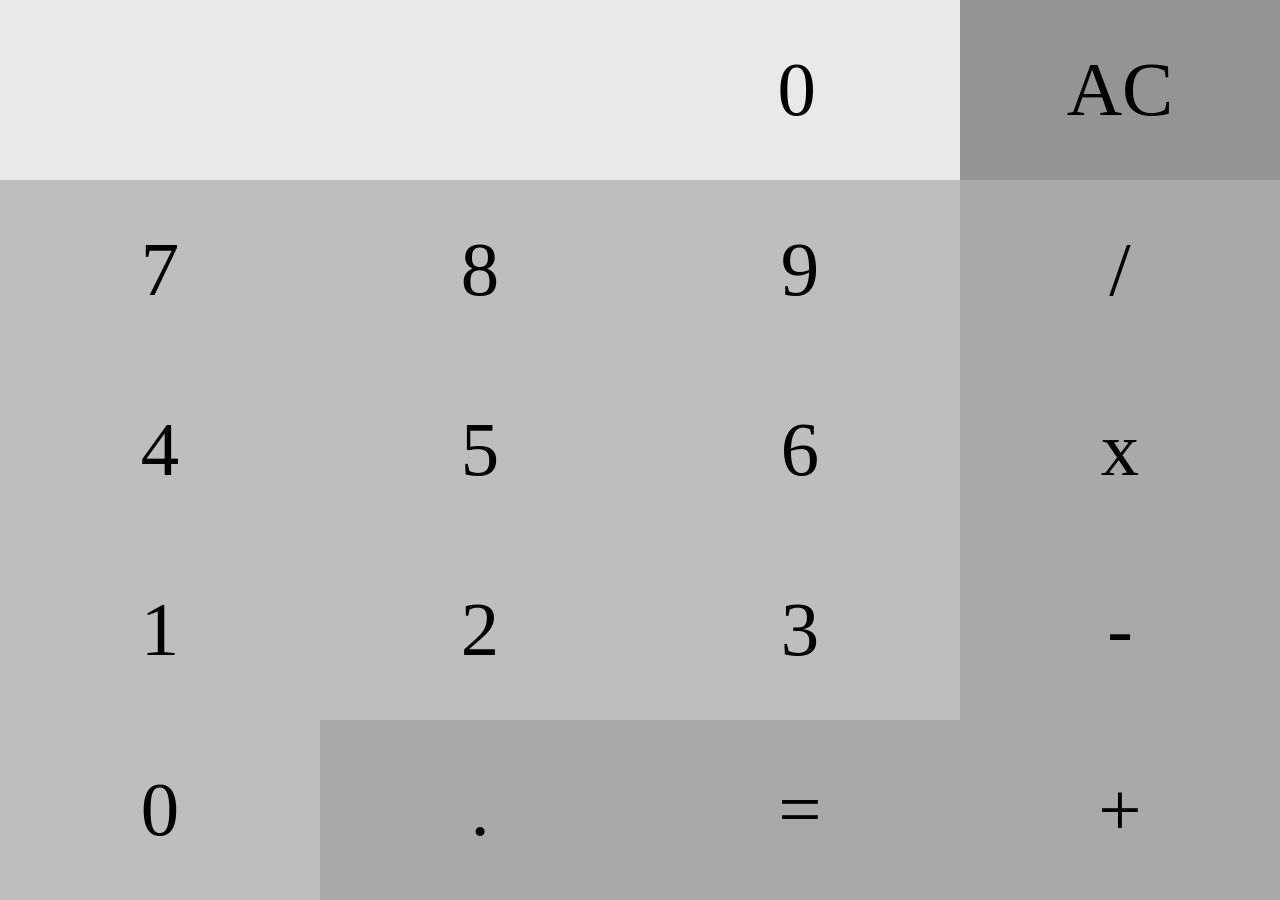
<file: index.html>
<html>
    <head>
        <link rel="stylesheet" href="calculator.css">
    </head>
    <body>
        <div class="row">
            <div id="output"><span id="output-text">0</span></div>
            <button onclick="Clear()" id="clear">AC</button>
        </div>
        <div class="row">
            <button onclick="UpdateNumber(7)" id="7" class="number">7</button>
            <button onclick="UpdateNumber(8)" id="8" class="number">8</button>
            <button onclick="UpdateNumber(9)" id="9" class="number">9</button>
            <button onclick="OperatorToggle('/')" id="divide" class="symbol">/</button>
        </div>
        <div class="row">
            <button onclick="UpdateNumber(4)" id="4" class="number">4</button>
            <button onclick="UpdateNumber(5)" id="5" class="number">5</button>
            <button onclick="UpdateNumber(6)" id="6" class="number">6</button>
            <button onclick="OperatorToggle('*')" id="multiply" class="symbol">x</button>
        </div>
        <div class="row">
            <button onclick="UpdateNumber(1)" id="1" class="number">1</button>
            <button onclick="UpdateNumber(2)" id="2" class="number">2</button>
            <button onclick="UpdateNumber(3)" id="3" class="number">3</button>
            <button onclick="OperatorToggle('-')" id="subtract" class="symbol">-</button>
        </div>
        <div class="row">
            <button onclick="UpdateNumber(0)" id="0" class="number">0</button>
            <button onclick="UpdateNumber('.')" id="decimal" class="symbol">.</button>
            <button onclick="Equals()" id="equals" class="symbol">=</button>
            <button onclick="OperatorToggle('+')" id="add" class="symbol">+</button>
        </div>
        <script src="calculator.js"></script>
    </body>
</html>
</file>
<file: calculator.css>
body {
    margin:0;
    background:lightgrey;
}

.row {
    height:20%;
    display: flex;
}

/* ---------- Output Area ---------- */
#output {
    background:rgb(255, 255, 255, .5);
    font-size:6vw;
    height:100%;
    width:75%;
    display:table;
}

#output-text{
    display:table-cell;
    padding-right:15%;
    text-align: right;
    vertical-align:middle;
}


/* ---------- Buttons ---------- */
#clear {
    width:25%;
    background:rgb(0, 0, 0, .3);
}

#clear:hover {
    background:rgba(0, 0, 0, 0.15);
}

#clear:active {
    background:rgba(0, 0, 0, 0.20);  
}

button {
    font-family:inherit;
    font-size:6vw;
    border:none;
    width:100%;
    background:rgba(0, 0, 0, .1);
}

button:hover {
    background:rgba(0, 0, 0, 0.25);
}

button:active {
    background:rgba(0, 0, 0, 0.20);
}

button:focus {
    outline:0;
}

.symbol {
    background:rgba(0, 0, 0, .2);
}

.is-pressed {
    background:rgba(0, 0, 0, .3);;
}
</file>
